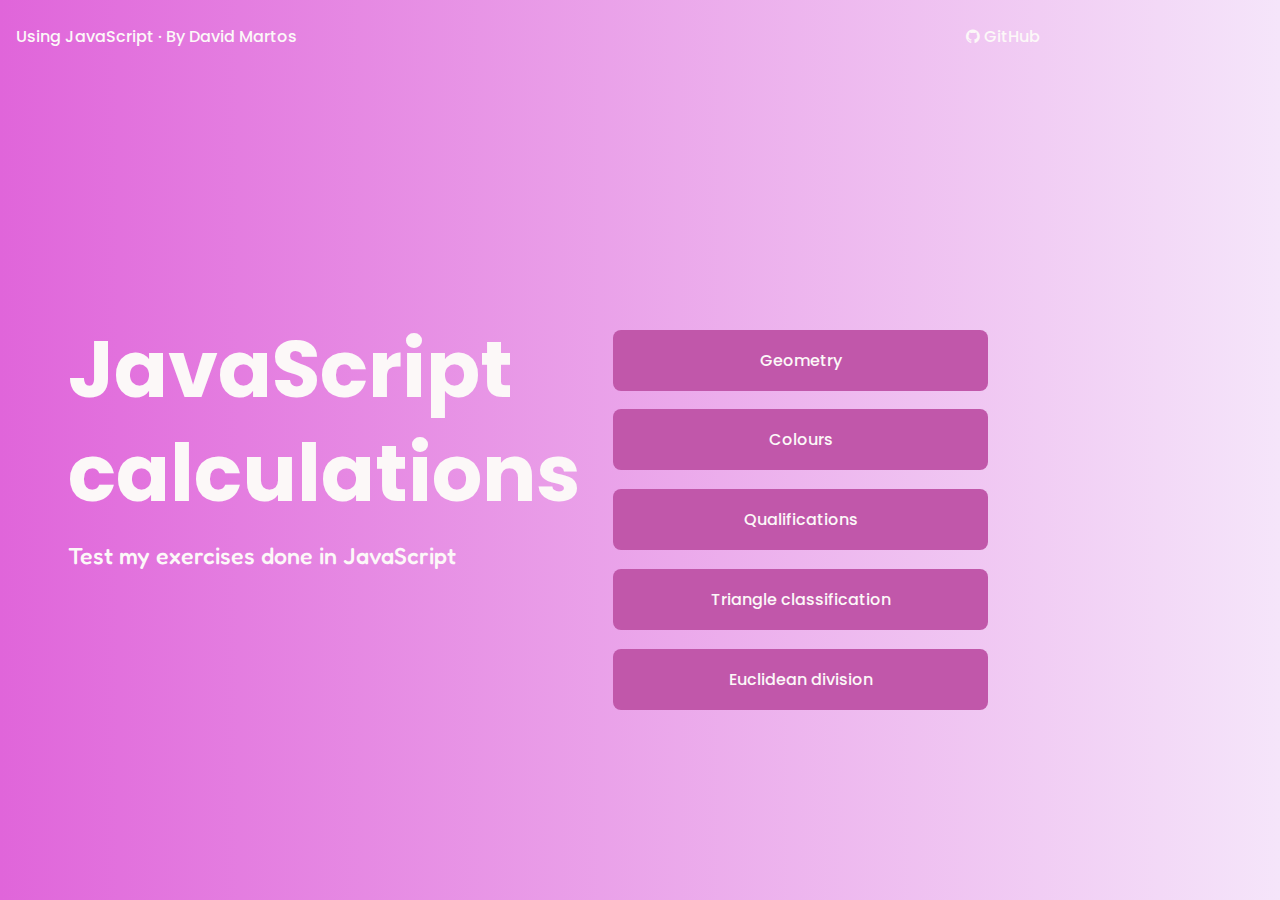
<file: index.html>
<!DOCTYPE html>
<html lang="en">
    <head>
        <meta charset="UTF-8">
        <meta name="viewport" content="width=device-width, initial-scale=1.0">
        <!-- CSS -->
        <link rel="stylesheet" href="./css/styles.css">
        <!-- FAVICON -->
        <link rel="shortcut icon" href="./img/favicon.ico" type="image/x-icon">
        <!-- JS -->
        <script src="./js/javascript.js"></script>
        <!-- enlace con fontawesome 4.7-->
        <link rel="stylesheet" href="https://cdnjs.cloudflare.com/ajax/libs/font-awesome/4.7.0/css/font-awesome.min.css">
        <title>Using JS</title>
    </head>
    <body>
        <!-- HEADER -->
        <header class="l-header">
            <nav class="nav bd-grid">
                <div>
                    <a href="#" class="nav__logo">Using JavaScript · By David Martos</a>
                </div>
                
                <div class="nav__toggle" id="nav-toggle">
                    <i class='bx bx-menu'></i>
                </div>

                <div class="nav__menu" id="nav-menu">
                    <div class="nav__close" id="nav-close">
                        <i class='bx bx-x'></i>
                    </div>

                    <ul class="nav__list">
                        <li class="nav__item"><a href="https://github.com/davidmartosruiz" class="nav__link"><i class="fa fa-github" aria-hidden="true"></i> GitHub</a></li>
                    </ul>
                </div>
            </nav>
        </header>

        <main class="l-main">
            <!--===== HOME =====-->
            <section class="home" id="home">
                <div class="home__container bd-grid">
                    <div class="home__img">
                        <a href="./pages/circles/index.html" class="home__button">Geometry</a>
                        <a href="./pages/colours/index.html" class="home__button">Colours</a>
                        <a href="./pages/qualifications/index.html" class="home__button">Qualifications</a>
                        <a href="./pages/triangles/index.html" class="home__button">Triangle classification</a>
                        <a href="./pages/euclid/index.html" class="home__button">Euclidean division</a>
                    </div>

                    <div class="home__data">
                        <h1 class="home__title">JavaScript<br> calculations</h1>
                        <p class="home__description">Test my exercises done in JavaScript</p>
                    </div>
                </div>
            </section>
        </main>
    </body>
</html>
</file>
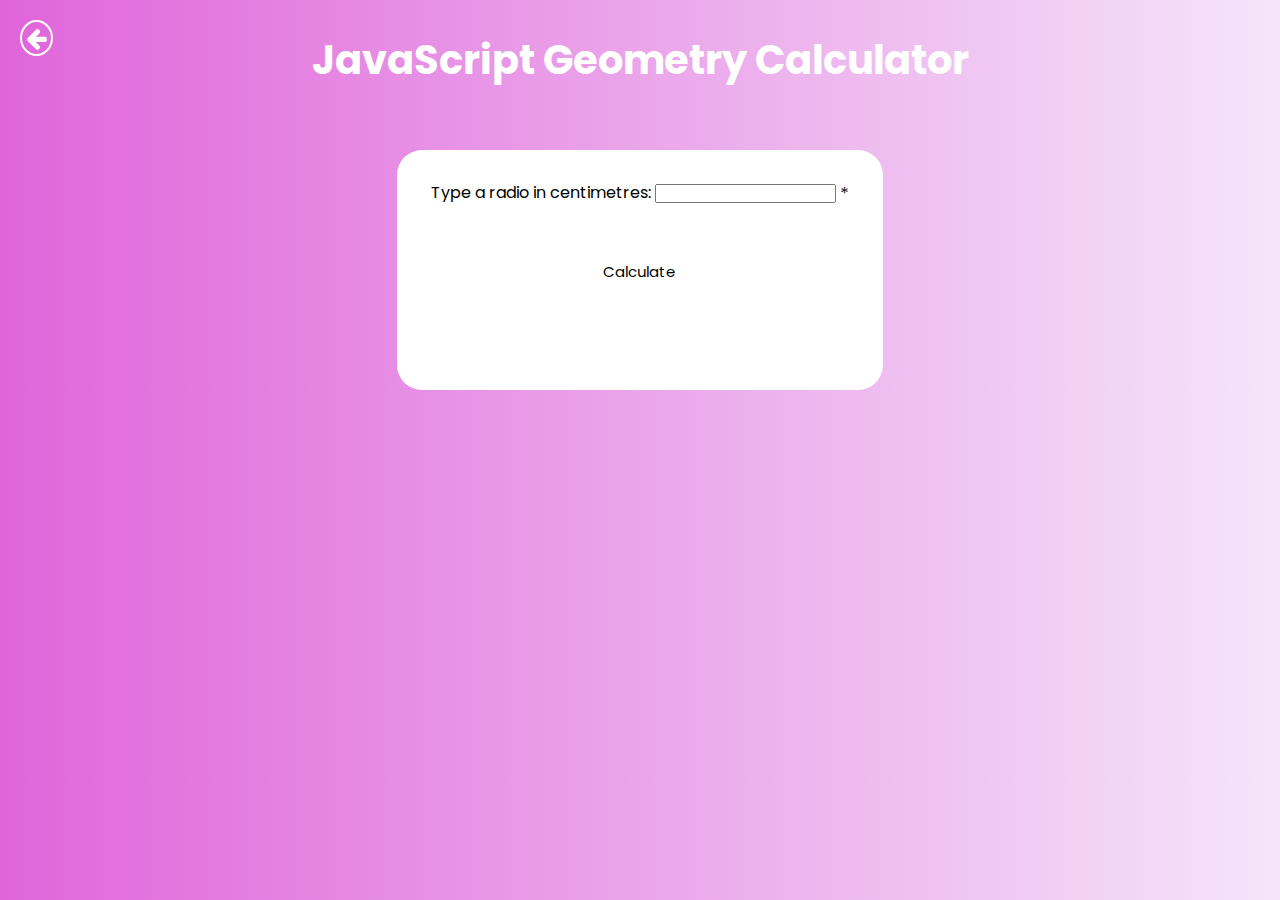
<file: pages/circles/index.html>
<!DOCTYPE html>
<html lang="en">
<head>
    <meta charset="UTF-8">
    <meta http-equiv="X-UA-Compatible" content="IE=edge">
    <meta name="viewport" content="width=device-width, initial-scale=1.0">
    <!-- enlace con Google Fonts -->
    <link rel="preconnect" href="https://fonts.googleapis.com">
    <link rel="preconnect" href="https://fonts.gstatic.com" crossorigin>
    <link href="https://fonts.googleapis.com/css2?family=Poppins:wght@300;400;600&display=swap" rel="stylesheet">
    <link href="https://fonts.googleapis.com/css2?family=Fredoka:wght@500&display=swap" rel="stylesheet"> 
    <link rel="stylesheet" href="./css/style.css">
    <script src="./js/javascript.js"></script>
    <!-- enlace con fontawesome 4.7-->
    <link rel="stylesheet" href="https://cdnjs.cloudflare.com/ajax/libs/font-awesome/4.7.0/css/font-awesome.min.css">
    <!-- FAVICON -->
    <link rel="shortcut icon" href="./img/favicon.ico" type="image/x-icon">
    <title>Geometry Calculator</title>
</head>
<body>
    <h1>JavaScript Geometry Calculator</h1>
    <!-- formulario -->
    <div id="form">
        <label for="">Type a radio in centimetres: </label> <!-- etiqueta informativa -->
        <input type="number" id="radio" required> *<!-- campo de entrada -->
        <button onclick="calculate()">Calculate</button>
        <!-- resultado -->
        <h2 id="lengthSolution"></h2>
        <h2 id="areaSolution"></h2>
        <h2 id="volumeSolution"></h2>
    </div>
    
    <!-- flecha para volver atrás -->
    <a href="../../index.html"><i class="fa fa-arrow-left" aria-hidden="true"></i></a>
</body>
</html>
</file>
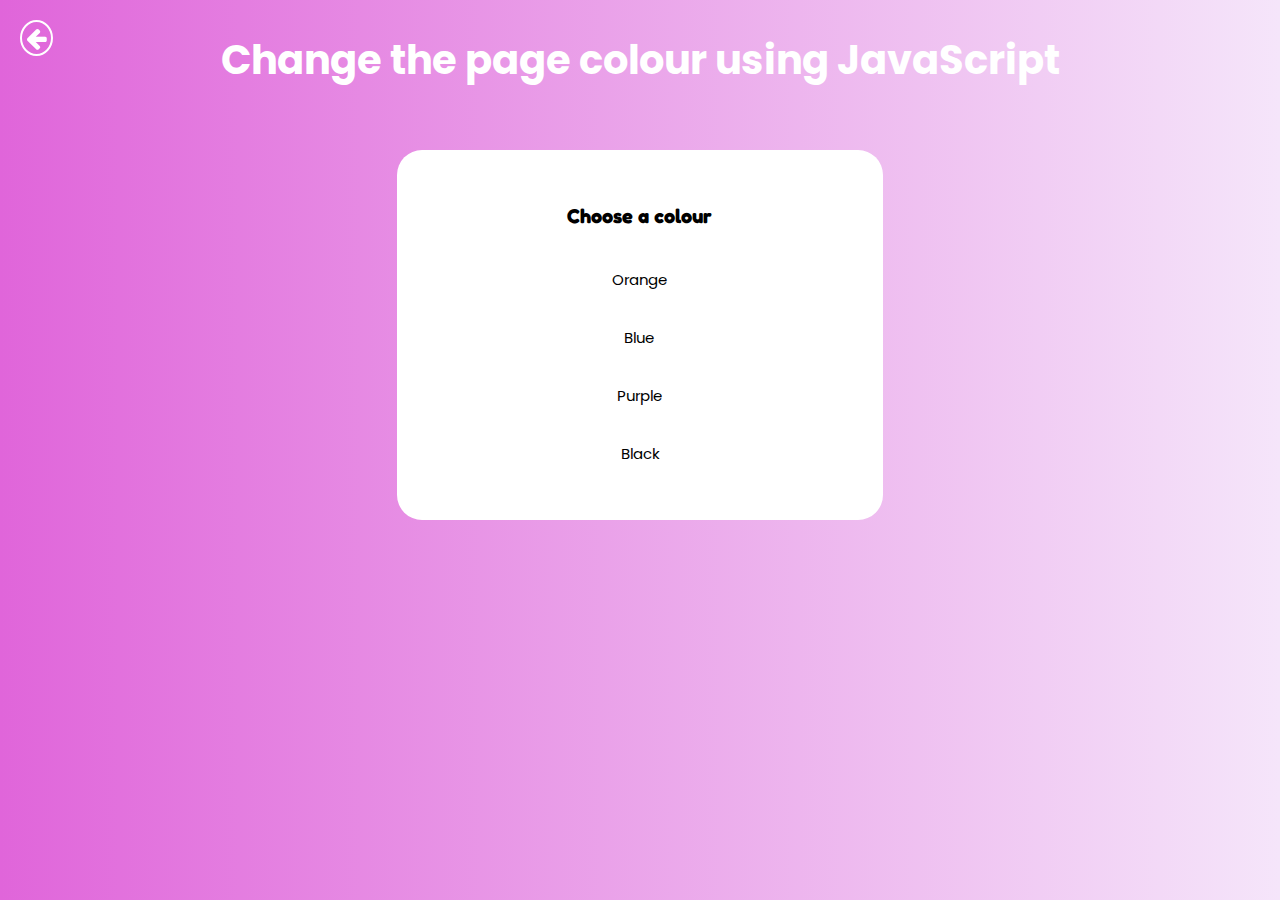
<file: pages/colours/index.html>
<!DOCTYPE html>
<html lang="en">
<head>
    <meta charset="UTF-8">
    <meta http-equiv="X-UA-Compatible" content="IE=edge">
    <meta name="viewport" content="width=device-width, initial-scale=1.0">
    <!-- enlace con Google Fonts -->
    <link rel="preconnect" href="https://fonts.googleapis.com">
    <link rel="preconnect" href="https://fonts.gstatic.com" crossorigin>
    <link href="https://fonts.googleapis.com/css2?family=Poppins:wght@300;400;600&display=swap" rel="stylesheet">
    <link href="https://fonts.googleapis.com/css2?family=Fredoka:wght@500&display=swap" rel="stylesheet"> 
    <link rel="stylesheet" href="./css/style.css">
    <script src="./js/javascript.js"></script>
    <!-- enlace con fontawesome 4.7-->
    <link rel="stylesheet" href="https://cdnjs.cloudflare.com/ajax/libs/font-awesome/4.7.0/css/font-awesome.min.css">
    <!-- FAVICON -->
    <link rel="shortcut icon" href="./img/favicon.ico" type="image/x-icon">
    <title>Page Colour</title>
</head>
<body>
    <h1>Change the page colour using JavaScript</h1>
    <!-- formulario -->
    <div id="form">
        <h2>Choose a colour</h2>
        <button id="buttonOrange" onclick="cambiaColor('linear-gradient(to right, orange, #faf3e5)')">Orange</button>
        <button id="buttonBlue" onclick="cambiaColor('linear-gradient(to right, #6586e0, #e8e5fa)')">Blue</button>
        <button id="buttonPurple" onclick="cambiaColor('linear-gradient(to right, #e065da, #f5e5fa)')">Purple</button>
        <button id="buttonBlack" onclick="cambiaColor('linear-gradient(to right, #000000, #404040)')">Black</button>
    </div>
    
    <!-- flecha para volver atrás -->
    <a href="../../index.html"><i class="fa fa-arrow-left" aria-hidden="true"></i></a>
</body>
</html>
</file>
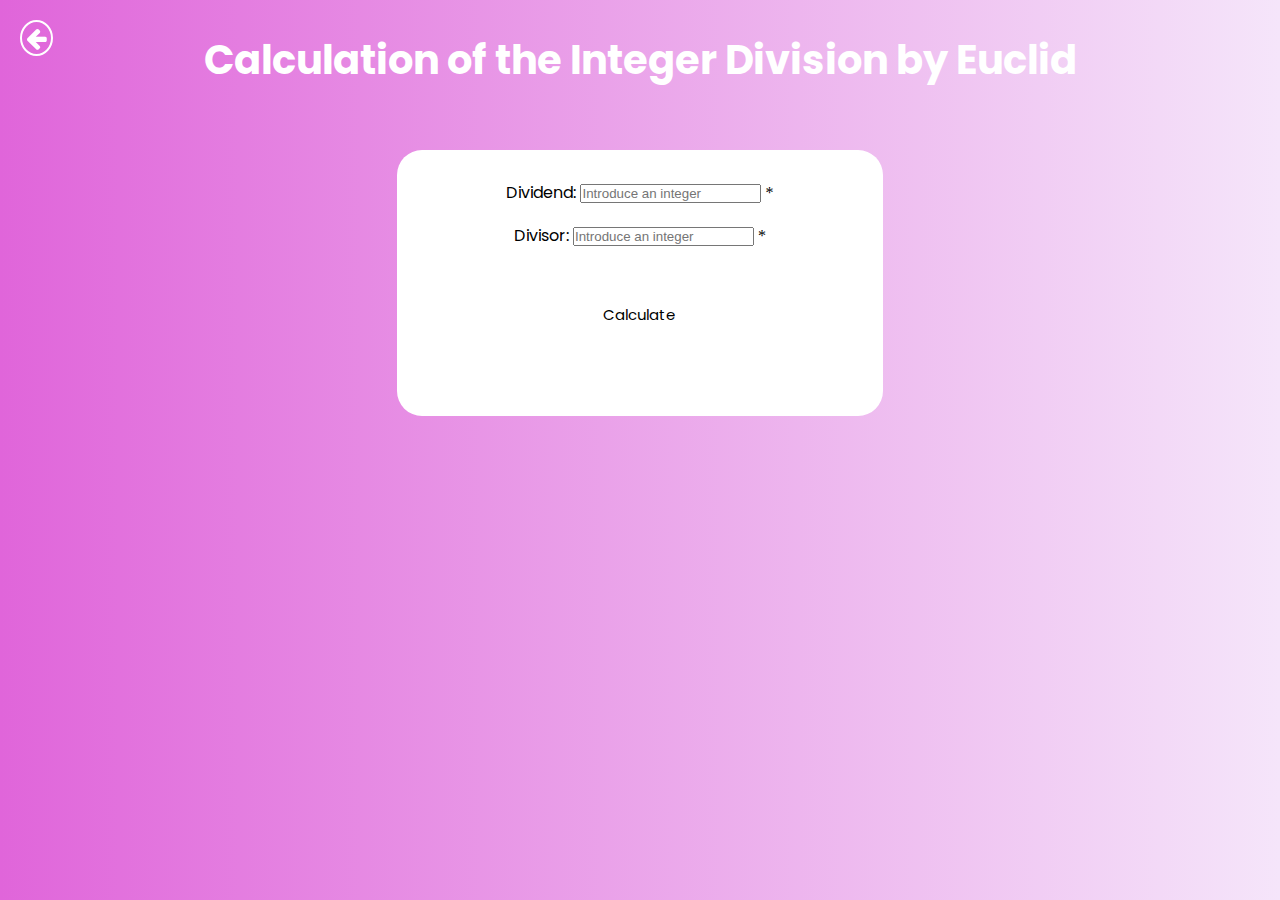
<file: pages/euclid/index.html>
<!DOCTYPE html>
<html lang="en">
<head>
    <meta charset="UTF-8">
    <meta http-equiv="X-UA-Compatible" content="IE=edge">
    <meta name="viewport" content="width=device-width, initial-scale=1.0">
    <!-- enlace con Google Fonts -->
    <link rel="preconnect" href="https://fonts.googleapis.com">
    <link rel="preconnect" href="https://fonts.gstatic.com" crossorigin>
    <link href="https://fonts.googleapis.com/css2?family=Poppins:wght@300;400;600&display=swap" rel="stylesheet">
    <link href="https://fonts.googleapis.com/css2?family=Fredoka:wght@500&display=swap" rel="stylesheet"> 
    <link rel="stylesheet" href="./css/style.css">
    <script src="./js/javascript.js"></script>
    <!-- enlace con fontawesome 4.7-->
    <link rel="stylesheet" href="https://cdnjs.cloudflare.com/ajax/libs/font-awesome/4.7.0/css/font-awesome.min.css">
    <!-- FAVICON -->
    <link rel="shortcut icon" href="./img/favicon.ico" type="image/x-icon">
    <title>Euclidean Division</title>
</head>
<body>
    <h1>Calculation of the Integer Division by Euclid</h1>
    <!-- formulario -->
    <div id="form">
        <label for="divi">Dividend:</label>
        <input type="number" id="divi" placeholder="Introduce an integer" required> *<br> <br>
        <label for="disor">Divisor:</label>
        <input type="number" id="disor" placeholder="Introduce an integer" required> *
        <button onclick="diviEntera()">Calculate</button>
        <!-- resultado -->
        <h2 id="solution"></h2>
    </div>
    
    <!-- flecha para volver atrás -->
    <a href="../../index.html"><i class="fa fa-arrow-left" aria-hidden="true"></i></a>
</body>
</html>
</file>
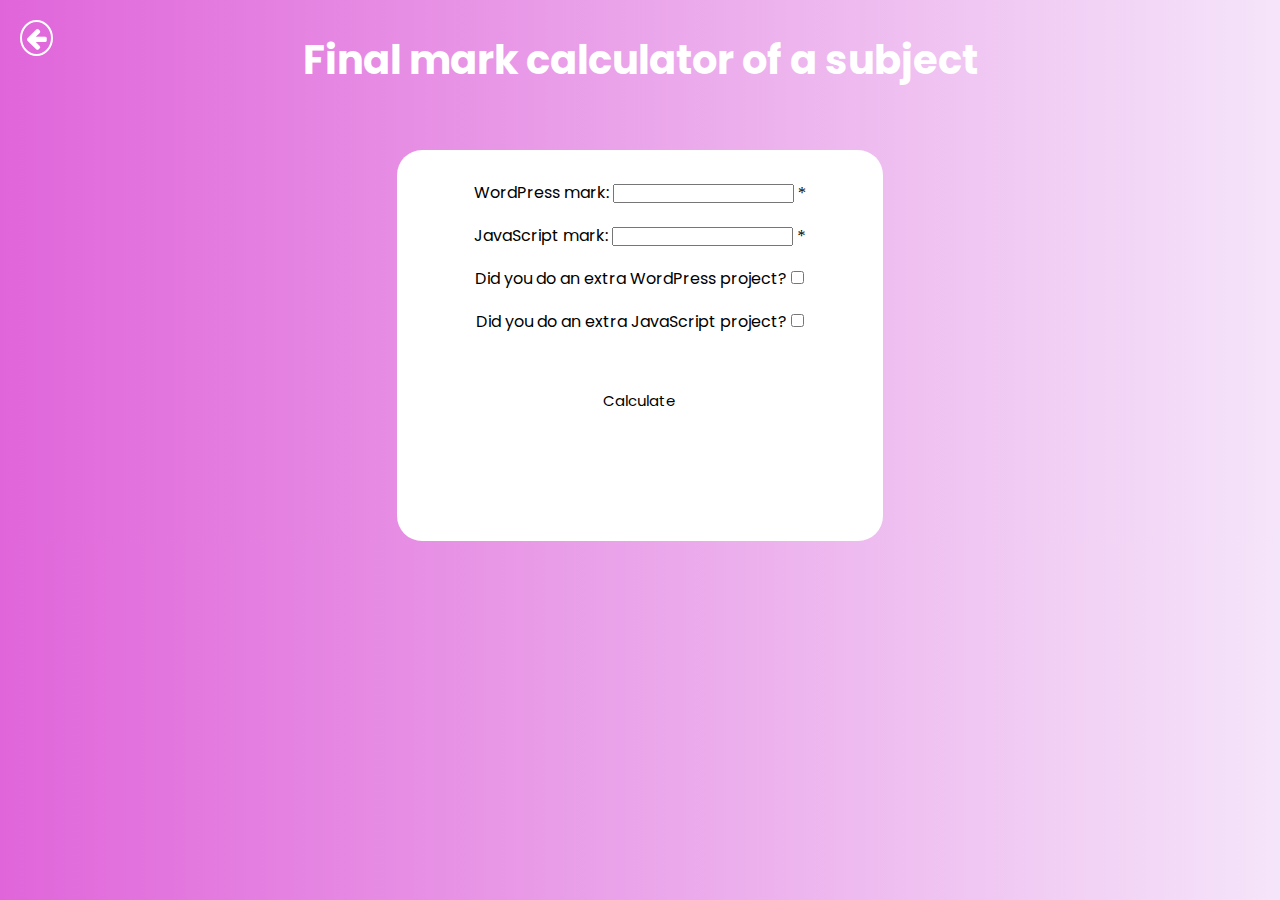
<file: pages/qualifications/index.html>
<!DOCTYPE html>
<html lang="en">
<head>
    <meta charset="UTF-8">
    <meta http-equiv="X-UA-Compatible" content="IE=edge">
    <meta name="viewport" content="width=device-width, initial-scale=1.0">
    <!-- enlace con Google Fonts -->
    <link rel="preconnect" href="https://fonts.googleapis.com">
    <link rel="preconnect" href="https://fonts.gstatic.com" crossorigin>
    <link href="https://fonts.googleapis.com/css2?family=Poppins:wght@300;400;600&display=swap" rel="stylesheet">
    <link href="https://fonts.googleapis.com/css2?family=Fredoka:wght@500&display=swap" rel="stylesheet"> 
    <link rel="stylesheet" href="./css/style.css">
    <script src="./js/javascript.js"></script>
    <!-- enlace con fontawesome 4.7-->
    <link rel="stylesheet" href="https://cdnjs.cloudflare.com/ajax/libs/font-awesome/4.7.0/css/font-awesome.min.css">
    <!-- FAVICON -->
    <link rel="shortcut icon" href="./img/favicon.ico" type="image/x-icon">
    <title>Final Mark Calculator</title>
</head>
<body>
    <h1>Final mark calculator of a subject</h1>
    <!-- formulario -->
    <div id="form">
        <label for="wordPress">WordPress mark:</label>
        <input type="number" id="wordPress" required> *<br> <br>
        <label for="js">JavaScript mark:</label>
        <input type="number" id="js" required> *<br> <br>
        <label for="extraWPProject">Did you do an extra WordPress project?</label>
        <input type="checkbox" name="extraWPProject" id="extraWPProject"><br> <br>
        <label for="extraJSProject">Did you do an extra JavaScript project?</label>
        <input type="checkbox" name="extraJSProject" id="extraJSProject">
        <button onclick="calculate()">Calculate</button>
        <!-- resultado -->
        <h2 id="solution"></h2>
        <h2 id="indication"></h2>
    </div>
    
    <!-- flecha para volver atrás -->
    <a href="../../index.html"><i class="fa fa-arrow-left" aria-hidden="true"></i></a>
</body>
</html>
</file>
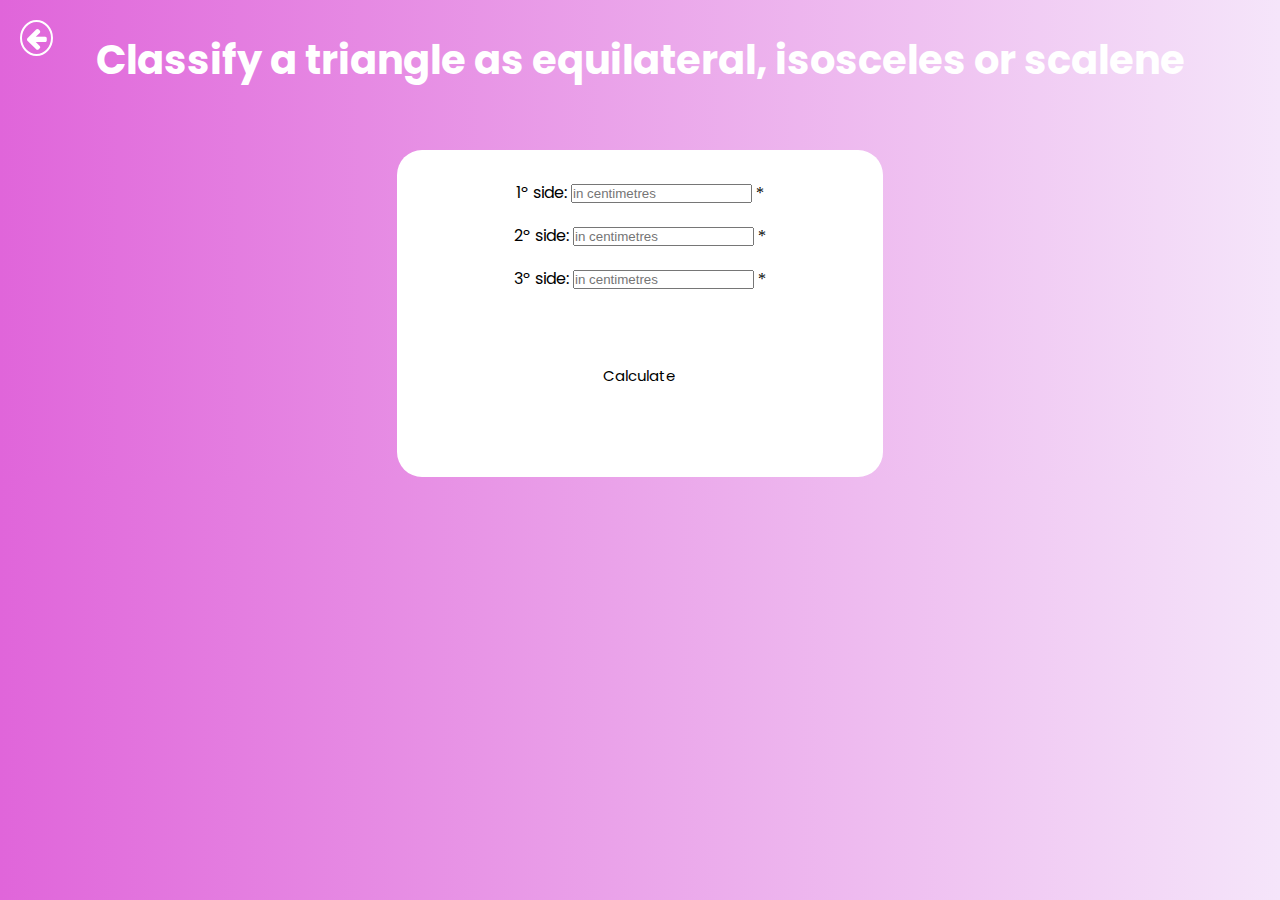
<file: pages/triangles/index.html>
<!DOCTYPE html>
<html lang="en">
<head>
    <meta charset="UTF-8">
    <meta http-equiv="X-UA-Compatible" content="IE=edge">
    <meta name="viewport" content="width=device-width, initial-scale=1.0">
    <!-- enlace con Google Fonts -->
    <link rel="preconnect" href="https://fonts.googleapis.com">
    <link rel="preconnect" href="https://fonts.gstatic.com" crossorigin>
    <link href="https://fonts.googleapis.com/css2?family=Poppins:wght@300;400;600&display=swap" rel="stylesheet">
    <link href="https://fonts.googleapis.com/css2?family=Fredoka:wght@500&display=swap" rel="stylesheet"> 
    <link rel="stylesheet" href="./css/style.css">
    <script src="./js/javascript.js"></script>
    <!-- enlace con fontawesome 4.7-->
    <link rel="stylesheet" href="https://cdnjs.cloudflare.com/ajax/libs/font-awesome/4.7.0/css/font-awesome.min.css">
    <!-- FAVICON -->
    <link rel="shortcut icon" href="./img/favicon.ico" type="image/x-icon">
    <title>Triangles</title>
</head>
<body>
    <h1>Classify a triangle as equilateral, isosceles or scalene</h1>
    <!-- formulario -->
    <div id="form">
        <label for="1side">1º side:</label>
        <input type="number" step="0.1" id="1side" placeholder="in centimetres" required> *<br><br>
        <label for="2side">2º side:</label>
        <input type="number" step="0.1" id="2side" placeholder="in centimetres" required> *<br><br>
        <label for="3side">3º side:</label>
        <input type="number" step="0.1" id="3side" placeholder="in centimetres" required> *<br><br>
        <button onclick="triangles()">Calculate</button>
        <!-- resultado -->
        <h2 id="solution"></h2>
    </div>
    
    <!-- flecha para volver atrás -->
    <a href="../../index.html"><i class="fa fa-arrow-left" aria-hidden="true"></i></a>
</body>
</html>
</file>
<file: css/styles.css>
/*===== GOOGLE FONTS =====*/
@import url("https://fonts.googleapis.com/css2?family=Poppins:wght@400;500;600&display=swap");
@import url("https://fonts.googleapis.com/css2?family=Fredoka:wght@500&display=swap");
/*===== VARIABLES CSS =====*/
:root{
  --header-height: 3rem;

  /*===== Colors =====*/
  --first-color: #fca4da;
  --first-color-dark: #c157aa;
  --first-color-darken: #a83e7f;
  --white-color: #FCF8F8;
  
  /*===== Font and typography =====*/
  --body-font: 'Poppins', sans-serif;
  --big-font-size: 2.5rem;
  --normal-font-size: .938rem;
  
  /*===== z index =====*/
  --z-fixed: 100;
}

@media screen and (min-width: 768px){
  :root{
    --big-font-size: 5rem;
    --normal-font-size: 1rem;
  }
}

/*===== BASE =====*/
*,::before,::after{
  box-sizing: border-box;
}

body{
  margin: var(--header-height) 0 0 0;
  padding: 0;
  font-family: var(--body-font);
  font-size: var(--normal-font-size);
  font-weight: 500;
  
}

h1,p,ul{
  margin: 0;
}

ul{
  padding: 0;
  list-style: none;
}

a{
  text-decoration: none;
}

img{
  max-width: 100%;
  height: auto;
}

/*===== LAYOUT =====*/
.bd-grid{
  max-width: 1024px;
  display: grid;
  grid-template-columns: 100%;
  column-gap: 2rem;
  width: calc(100% - 2rem);
  margin-left: 1rem;
  margin-right: 1rem;
}

.l-header{
  width: 100%;
  position: fixed;
  top: 0;
  left: 0;
  z-index: var(--z-fixed);
  background: linear-gradient(to right, #e065da, #f5e5fa); /* W3C, IE 10+/ Edge, Firefox 16+, Chrome 26+, Opera 12+, Safari 7+ */

}

/*===== NAV =====*/
.nav{
  height: var(--header-height);
  display: flex;
  justify-content: space-between;
  align-items: center;
}

@media screen and (max-width: 768px){
  .nav__menu{
    position: fixed;
    top: 0;
    right: -100%;
    width: 70%;
    height: 100%;
    padding: 3.5rem 1.5rem 0;
    background: rgba(0, 0, 0, 0.699);
    backdrop-filter: blur(10px);
    transition: .5s;
  }

  .home__title{
    font-size: var(--big-font-size);
    line-height: 1.3;
    margin-bottom: 1rem;
    text-align: center;
  }
  
  .home__description{
    margin-bottom: 2.5rem;
    text-align: center;
    font-size: 20px;
  }

}

.nav__close{
  position: absolute;
  top: .75rem;
  right: 1rem;
  font-size: 1.5rem;
  cursor: pointer;
}

.nav__item{
  margin-bottom: 2rem;
}

.nav__close, .nav__link, .nav__logo, .nav__toggle{
  color: var(--white-color);
}

.nav__link:hover{
  color: var(--first-color-dark);
}

.nav__toggle{
  font-size: 1.5rem;
  cursor: pointer;
}

/*=== Show menu ===*/
.show{
  right: 0;
}

/*===== HOME =====*/
.home{
  background: linear-gradient(to right, #e065da, #f5e5fa); /* W3C, IE 10+/ Edge, Firefox 16+, Chrome 26+, Opera 12+, Safari 7+ */
  overflow: hidden;
}

.home__container{
  height: calc(100vh - var(--header-height));
  grid-template-rows: repeat(2, max-content);
  row-gap: 1.5rem;
}

.home__img{
  position: relative;
  padding-top: 1.5rem;
  justify-self: center;
  width: 302px;
  height: 233px;
}

.home__img img{
  position: absolute;
  top: 0;
  left: 0;
}

.home__data{
  color: var(--white-color);
  margin-top: 5%;
}

.home__title{
  font-size: var(--big-font-size);
  line-height: 1.3;
  margin-bottom: 1rem;
}

.home__description{
  margin-bottom: 2.5rem;
  font-family: 'Fredoka';
  font-size: 1.45em;
}

.home__button{
  display: block;
  background-color: var(--first-color-dark);
  color: var(--white-color);
  padding: 1.125rem 2rem;
  border-radius: .5rem;
  text-align: center;
  margin-bottom: 5%;
}

.home__button:hover{
  background-color: var(--first-color-darken);
}

/* ===== MEDIA QUERIES =====*/
@media screen and (min-width: 910px){
  body{
    margin: 0;
  }
  
  .nav{
    height: calc(var(--header-height) + 1.5rem);
  }

  .nav__toggle, .nav__close{
    display: none;
  }

  .nav__list{
    display: flex;
  }

  .nav__item{
    margin-left: 3rem;
    margin-bottom: 0;
  }

  .home__container{
    height: 100vh;
    grid-template-columns: repeat(2, max-content);
    grid-template-rows:  1fr;
    row-gap: 0;
    align-items: center;
    justify-content: center;
  }
  
  .home__img{
    order: 1;
    width: 375px;
    height: 289px;
  }

  .home__img img{
    width: 375px;
  }

}

@media screen and (min-width: 1350px){
  .bd-grid{
    margin-left: auto;
    margin-right: auto;
  }

  .home__container{
    justify-content: initial;
    column-gap: 4.5rem;
  }

  .home__img{
    width: 604px;
    height: 466px;
  }

  .home__img img{
    width: 503px;
    margin-top: 30px;
  }
}

@media screen and (max-width: 910px){
  .home__img{
    bottom: 220px;
    position: absolute;
  }
  .home__title{
    font-size: 3em ;
    text-align: center;
  }
  .home__description{
    text-align: center;
  }
}
@media screen and (max-width: 1350px){
  .nav{
    width: 80%;
  }
}
</file>
<file: pages/circles/css/style.css>
* {
    margin: 0;
    padding: 0;
    box-sizing: border-box;
}

body{
    background: linear-gradient(to right, #e065da, #f5e5fa); /* W3C, IE 10+/ Edge, Firefox 16+, Chrome 26+, Opera 12+, Safari 7+ */
    max-height: 100%;
    color: white;    
}

h1{
    font-family: 'Poppins', sans-serif;
    margin-bottom: 60px;
    margin-top: 30px;
    text-align: center;
    font-size: 40px;
    padding-left: 50px;
    padding-right: 50px;
}

label{
    font-family: 'Poppins', sans-serif;
}

#form{
    font-size: 16px;
    text-align: center;
    border-radius: 25px;
    margin: auto;
    background-color: rgb(255, 255, 255);  
    color: black;
    padding: 30px;
    width: 38%;
}

button{
    border: hidden;
    text-align: center;
    display: block;
    background-color: rgb(255, 255, 255);
    font-family: 'Poppins', sans-serif;
    margin: 45px auto 20px auto;
    padding: 10px;
    border-radius: 25px;
    font-size: 15px;
}

button:hover{
    background-color: #e270dd;
    color: white;
    transition: 0.45s all;
}

h2 {
    text-align: center;
    background-color: white;
    color: black;
    padding: 5px;
    border-radius: 20px;
    font-family: 'Fredoka', sans-serif;
    font-size: 20px;
    margin: 2% auto auto auto;
}

h3{
    text-align: center;
    background-color: rgb(0, 0, 0);
    color: rgb(255, 255, 255);
    padding: 15px;
    border-radius: 20px;
    font-family: 'Poppins', sans-serif;
    font-size: 19px;
    margin: 10px auto;
    width: 40%;
    visibility: hidden;
}

.fa-arrow-left {position: fixed;
    top: 20px;
    left: 20px;
    /* hasta aquí para posicionarlo */
    color: #ffffff;
    font-size: 1.5em !important;
    border: 2px solid #ffffff;
    padding: 4px;
    border-radius: 50%;}


@media screen and (max-width: 900px) {
    h1{
        font-size: 25px;
    }

    #form{
        width: 90%;
    }

    h2{
        width: 90%;
    }

    h3 {
        width: 90%;
    }

    button{
        font-size: 15px;
    }
}
</file>
<file: pages/colours/css/style.css>
* {
    margin: 0;
    padding: 0;
    box-sizing: border-box;
}

body{
    background: linear-gradient(to right, #e065da, #f5e5fa); /* W3C, IE 10+/ Edge, Firefox 16+, Chrome 26+, Opera 12+, Safari 7+ */
    max-height: 100%;
    color: white;    
}

h1{
    font-family: 'Poppins', sans-serif;
    margin-bottom: 60px;
    margin-top: 30px;
    text-align: center;
    font-size: 40px;
    padding-left: 50px;
    padding-right: 50px;
}

label{
    font-family: 'Poppins', sans-serif;
}

#form{
    font-size: 16px;
    text-align: center;
    border-radius: 25px;
    margin: auto;
    background-color: rgb(255, 255, 255);  
    color: black;
    padding: 30px;
    width: 38%;
}

button{
    border: hidden;
    text-align: center;
    display: block;
    background-color: rgb(255, 255, 255);
    font-family: 'Poppins', sans-serif;
    margin: 15px auto 15px auto;
    padding: 10px;
    border-radius: 25px;
    font-size: 15px;
}

button:hover{
    background-color: #e270dd;
    color: white;
    transition: 0.45s all;
}

#buttonOrange:hover{
    background-color: orange;
}

#buttonBlue:hover{
    background-color: rgb(83, 83, 233);
}

#buttonPurple:hover{
    background-color: #e270dd;
}

#buttonBlack:hover{
    background-color: black;
}

h2 {
    text-align: center;
    background-color: white;
    color: black;
    padding: 15px;
    border-radius: 20px;
    font-family: 'Fredoka', sans-serif;
    font-size: 20px;
    margin: 2% auto auto auto;
}

h3{
    text-align: center;
    background-color: rgb(0, 0, 0);
    color: rgb(255, 255, 255);
    padding: 15px;
    border-radius: 20px;
    font-family: 'Poppins', sans-serif;
    font-size: 19px;
    margin: 10px auto;
    width: 40%;
    visibility: hidden;
}

.fa-arrow-left {position: fixed;
    top: 20px;
    left: 20px;
    /* hasta aquí para posicionarlo */
    color: #ffffff;
    font-size: 1.5em !important;
    border: 2px solid #ffffff;
    padding: 4px;
    border-radius: 50%;}

@media screen and (max-width: 900px) {
    h1{
        font-size: 25px;
    }

    #form{
        width: 90%;
    }

    h2{
        width: 90%;
    }

    h3 {
        width: 90%;
    }

    button{
        font-size: 15px;
    }
}
</file>
<file: pages/euclid/css/style.css>
* {
    margin: 0;
    padding: 0;
    box-sizing: border-box;
}

body{
    background: linear-gradient(to right, #e065da, #f5e5fa); /* W3C, IE 10+/ Edge, Firefox 16+, Chrome 26+, Opera 12+, Safari 7+ */
    max-height: 100%;
    color: white;    
}

h1{
    font-family: 'Poppins', sans-serif;
    margin-bottom: 60px;
    margin-top: 30px;
    text-align: center;
    font-size: 40px;
    padding-left: 50px;
    padding-right: 50px;
}

label{
    font-family: 'Poppins', sans-serif;
}

#form{
    font-size: 16px;
    text-align: center;
    border-radius: 25px;
    margin: auto;
    background-color: rgb(255, 255, 255);  
    color: black;
    padding: 30px;
    width: 38%;
}

button{
    border: hidden;
    text-align: center;
    display: block;
    background-color: rgb(255, 255, 255);
    font-family: 'Poppins', sans-serif;
    margin: 45px auto 20px auto;
    padding: 10px;
    border-radius: 25px;
    font-size: 15px;
}

button:hover{
    background-color: #e270dd;
    color: white;
    transition: 0.45s all;
}

h2 {
    text-align: center;
    background-color: white;
    color: black;
    padding: 15px;
    border-radius: 20px;
    font-family: 'Fredoka', sans-serif;
    font-size: 20px;
    margin: 2% auto auto auto;
}

h3{
    text-align: center;
    background-color: rgb(0, 0, 0);
    color: rgb(255, 255, 255);
    padding: 15px;
    border-radius: 20px;
    font-family: 'Poppins', sans-serif;
    font-size: 19px;
    margin: 10px auto;
    width: 40%;
    visibility: hidden;
}

.fa-arrow-left {position: fixed;
    top: 20px;
    left: 20px;
    /* hasta aquí para posicionarlo */
    color: #ffffff;
    font-size: 1.5em !important;
    border: 2px solid #ffffff;
    padding: 4px;
    border-radius: 50%;}

@media screen and (max-width: 900px) {
    h1{
        font-size: 25px;
    }

    #form{
        width: 90%;
    }

    h2{
        width: 90%;
    }

    h3 {
        width: 90%;
    }

    button{
        font-size: 15px;
    }
}
</file>
<file: pages/qualifications/css/style.css>
* {
    margin: 0;
    padding: 0;
    box-sizing: border-box;
}

body{
    background: linear-gradient(to right, #e065da, #f5e5fa); /* W3C, IE 10+/ Edge, Firefox 16+, Chrome 26+, Opera 12+, Safari 7+ */
    max-height: 100%;
    color: white;    
}

h1{
    font-family: 'Poppins', sans-serif;
    margin-bottom: 60px;
    margin-top: 30px;
    text-align: center;
    font-size: 40px;
    padding-left: 50px;
    padding-right: 50px;
}

label{
    font-family: 'Poppins', sans-serif;
}

#form{
    font-size: 16px;
    text-align: center;
    border-radius: 25px;
    margin: auto;
    background-color: rgb(255, 255, 255);  
    color: black;
    padding: 30px;
    width: 38%;
}

button{
    border: hidden;
    text-align: center;
    display: block;
    background-color: rgb(255, 255, 255);
    font-family: 'Poppins', sans-serif;
    margin: 45px auto 20px auto;
    padding: 10px;
    border-radius: 25px;
    font-size: 15px;
}

button:hover{
    background-color: #e270dd;
    color: white;
    transition: 0.45s all;
}

h2 {
    text-align: center;
    background-color: white;
    color: black;
    padding: 15px;
    border-radius: 20px;
    font-family: 'Fredoka', sans-serif;
    font-size: 20px;
    margin: 2% auto auto auto;
}

h3{
    text-align: center;
    background-color: rgb(0, 0, 0);
    color: rgb(255, 255, 255);
    padding: 15px;
    border-radius: 20px;
    font-family: 'Poppins', sans-serif;
    font-size: 19px;
    margin: 10px auto;
    width: 40%;
    visibility: hidden;
}

.fa-arrow-left {position: fixed;
    top: 20px;
    left: 20px;
    /* hasta aquí para posicionarlo */
    color: #ffffff;
    font-size: 1.5em !important;
    border: 2px solid #ffffff;
    padding: 4px;
    border-radius: 50%;}

@media screen and (max-width: 900px) {
    h1{
        font-size: 25px;
    }

    #form{
        width: 90%;
    }

    h2{
        width: 90%;
    }

    h3 {
        width: 90%;
    }

    button{
        font-size: 15px;
    }
}
</file>
<file: pages/triangles/css/style.css>
* {
    margin: 0;
    padding: 0;
    box-sizing: border-box;
}

body{
    background: linear-gradient(to right, #e065da, #f5e5fa); /* W3C, IE 10+/ Edge, Firefox 16+, Chrome 26+, Opera 12+, Safari 7+ */
    max-height: 100%;
    color: white;    
}

h1{
    font-family: 'Poppins', sans-serif;
    margin-bottom: 60px;
    margin-top: 30px;
    text-align: center;
    font-size: 40px;
    padding-left: 50px;
    padding-right: 50px;
}

label{
    font-family: 'Poppins', sans-serif;
}

#form{
    font-size: 16px;
    text-align: center;
    border-radius: 25px;
    margin: auto;
    background-color: rgb(255, 255, 255);  
    color: black;
    padding: 30px;
    width: 38%;
}

button{
    border: hidden;
    text-align: center;
    display: block;
    background-color: rgb(255, 255, 255);
    font-family: 'Poppins', sans-serif;
    margin: 45px auto 20px auto;
    padding: 10px;
    border-radius: 25px;
    font-size: 15px;
}

button:hover{
    background-color: #e270dd;
    color: white;
    transition: 0.45s all;
}

h2 {
    text-align: center;
    background-color: white;
    color: black;
    padding: 15px;
    border-radius: 20px;
    font-family: 'Fredoka', sans-serif;
    font-size: 20px;
    margin: 2% auto auto auto;
}

h3{
    text-align: center;
    background-color: rgb(0, 0, 0);
    color: rgb(255, 255, 255);
    padding: 15px;
    border-radius: 20px;
    font-family: 'Poppins', sans-serif;
    font-size: 19px;
    margin: 10px auto;
    width: 40%;
    visibility: hidden;
}

.fa-arrow-left {position: fixed;
    top: 20px;
    left: 20px;
    /* hasta aquí para posicionarlo */
    color: #ffffff;
    font-size: 1.5em !important;
    border: 2px solid #ffffff;
    padding: 4px;
    border-radius: 50%;}

@media screen and (max-width: 900px) {
    h1{
        font-size: 25px;
    }

    #form{
        width: 90%;
    }

    h2{
        width: 90%;
    }

    h3 {
        width: 90%;
    }

    button{
        font-size: 15px;
    }
}
</file>
